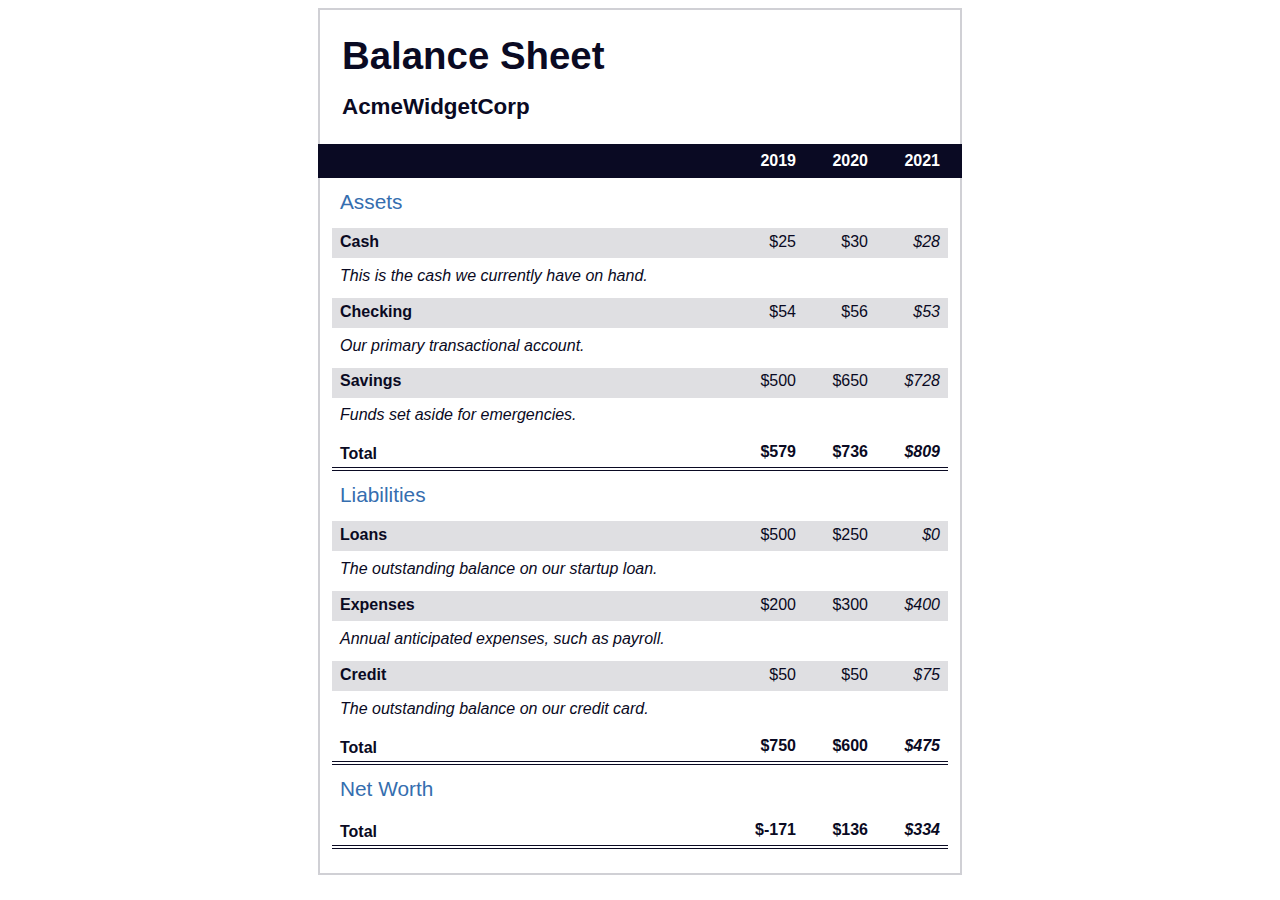
<file: A Balance Sheet/index.html>
<!DOCTYPE html>
<html lang="en">
  <head>
    <meta charset="UTF-8">
    <meta name="viewport" content="width=device-width, initial-scale=1.0">
    <title>Balance Sheet</title>
    <link rel="stylesheet" href="./styles.css">
  </head>
  <body>
    <main>
      <section>
        <h1>
          <span class="flex">
            <span>AcmeWidgetCorp</span>
            <span>Balance Sheet</span>
          </span>
        </h1>
        <div id="years" aria-hidden="true">
          <span class="year">2019</span>
          <span class="year">2020</span>
          <span class="year">2021</span>
        </div>
        <div class="table-wrap">
          <table>
            <caption>Assets</caption>
            <thead>
              <tr>
                <td></td>
                <th><span class="sr-only year">2019</span></th>
                <th><span class="sr-only year">2020</span></th>
                <th class="current"><span class="sr-only year">2021</span></th>
              </tr>
            </thead>
            <tbody>
              <tr class="data">
                <th>Cash <span class="description">This is the cash we currently have on hand.</span></th>
                <td>$25</td>
                <td>$30</td>
                <td class="current">$28</td>
              </tr>
              <tr class="data">
                <th>Checking <span class="description">Our primary transactional account.</span></th>
                <td>$54</td>
                <td>$56</td>
                <td class="current">$53</td>
              </tr>
              <tr class="data">
                <th>Savings <span class="description">Funds set aside for emergencies.</span></th>
                <td>$500</td>
                <td>$650</td>
                <td class="current">$728</td>
              </tr>
              <tr class="total">
                <th>Total <span class="sr-only">Assets</span></th>
                <td>$579</td>
                <td>$736</td>
                <td class="current">$809</td>
              </tr>
            </tbody>
          </table>
          <table>
            <caption>Liabilities</caption>
            <thead>
              <tr>
              <td></td>
              <th><span class="sr-only">2019</span></th>
              <th><span class="sr-only">2020</span></th>
              <th><span class="sr-only">2021</span></th>
              </tr>
            </thead>
            <tbody>
              <tr class="data">
                <th>Loans <span class="description">The outstanding balance on our startup loan.</span></th>
                <td>$500</td>
                <td>$250</td>
                <td class="current">$0</td>
              </tr>
              <tr class="data">
                <th>Expenses <span class="description">Annual anticipated expenses, such as payroll.</span></th>
                <td>$200</td>
                <td>$300</td>
                <td class="current">$400</td>
              </tr>
              <tr class="data">
                <th>Credit <span class="description">The outstanding balance on our credit card.</span></th>
                <td>$50</td>
                <td>$50</td>
                <td class="current">$75</td>
              </tr>
              <tr class="total">
                <th>Total <span class="sr-only">Liabilities</span></th>
                <td>$750</td>
                <td>$600</td>
                <td class="current">$475</td>
              </tr>
            </tbody>
          </table>
          <table>
            <caption>Net Worth</caption>
            <thead>
              <tr>
              <td></td>
              <th><span class="sr-only">2019</span></th>
              <th><span class="sr-only">2020</span></th>
              <th><span class="sr-only">2021</span></th>
              </tr>
            </thead>
            <tbody>
              <tr class="total">
                <th>Total <span class="sr-only">Net Worth</span></th>
                <td>$-171</td>
                <td>$136</td>
                <td class="current">$334</td>
              </tr>
            </tbody>
          </table>
        </div>
      </section>
    </main>
  </body>
</html>
</file>
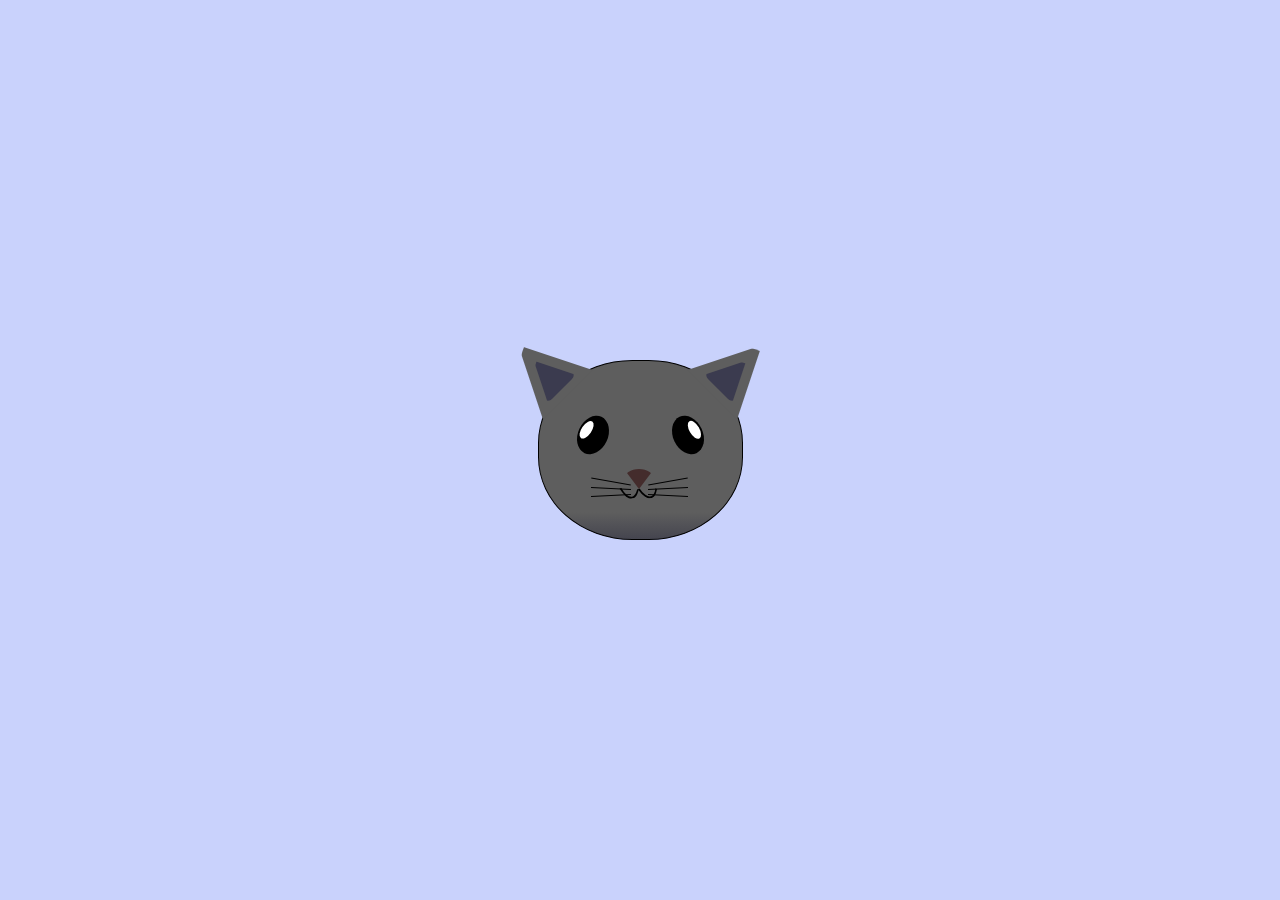
<file: Cat painting/index.html>
<!DOCTYPE html>
<html lang="en">
<head>
    <meta charset="UTF-8">
    <title>fCC Cat Painting</title>
    <link rel="stylesheet" href="./styles.css">
</head>
<body>
    <main>
      <div class="cat-head">
        <div class="cat-ears">
          <div class="cat-left-ear">
            <div class="cat-left-inner-ear"></div>
          </div>
          <div class="cat-right-ear">
            <div class="cat-right-inner-ear"></div>
          </div>
        </div>

        <div class="cat-eyes">
          <div class="cat-left-eye">
            <div class="cat-left-inner-eye"></div>
          </div>
          <div class="cat-right-eye">
            <div class="cat-right-inner-eye"></div>
          </div>
        </div>
        
        <div class="cat-nose"></div>

        <div class="cat-mouth">
          <div class="cat-mouth-line-left"></div>
          <div class="cat-mouth-line-right"></div>
        </div>

        <div class="cat-whiskers">
          <div class="cat-whiskers-left">
            <div class="cat-whisker-left-top"></div>
            <div class="cat-whisker-left-middle"></div>
            <div class="cat-whisker-left-bottom"></div>
          </div>
          <div class="cat-whiskers-right">
            <div class="cat-whisker-right-top"></div>
            <div class="cat-whisker-right-middle"></div>
            <div class="cat-whisker-right-bottom"></div>
          </div>
        </div>

      </div>
    </main>
</body>
</html>
</file>
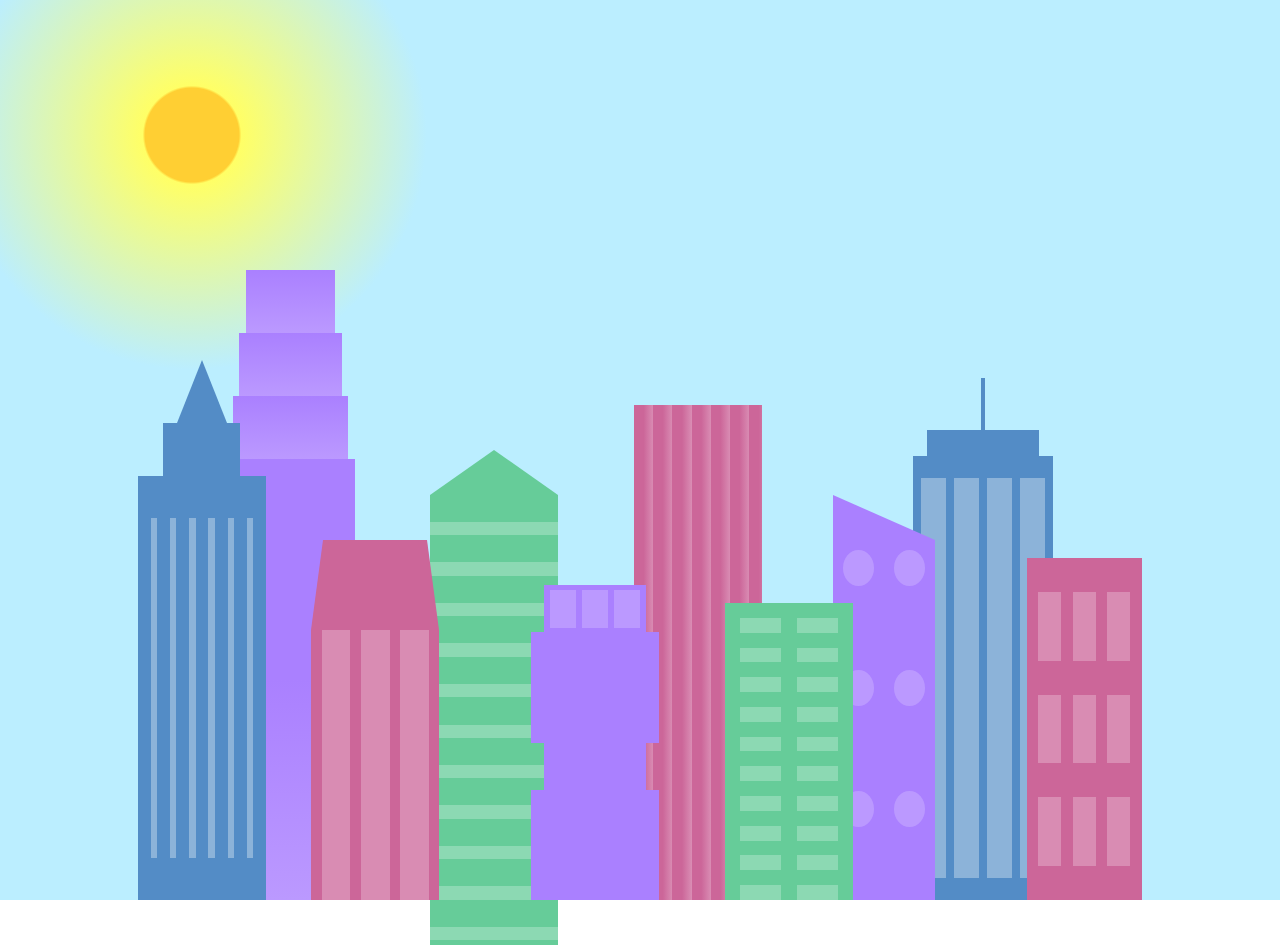
<file: City skyline/index.html>
<!DOCTYPE html>
<html lang="en">    
  <head>
    <meta charset="UTF-8">
    <title>City Skyline</title>
    <link href="styles.css" rel="stylesheet" />   
  </head>

  <body>
    <div class="background-buildings sky">
      <div></div>
      <div></div>
      <div class="bb1 building-wrap">
        <div class="bb1a bb1-window"></div>
        <div class="bb1b bb1-window"></div>
        <div class="bb1c bb1-window"></div>
        <div class="bb1d"></div>
      </div>
      <div class="bb2">
        <div class="bb2a"></div>
        <div class="bb2b"></div>
      </div>
      <div class="bb3"></div>
      <div></div>
      <div class="bb4 building-wrap">
        <div class="bb4a"></div>
        <div class="bb4b"></div>
        <div class="bb4c window-wrap">
          <div class="bb4-window"></div>
          <div class="bb4-window"></div>
          <div class="bb4-window"></div>
          <div class="bb4-window"></div>
        </div>
      </div>
      <div></div>
      <div></div>
    </div>

    <div class="foreground-buildings">
      <div></div>
      <div></div>
      <div class="fb1 building-wrap">
        <div class="fb1a"></div>
        <div class="fb1b"></div>
        <div class="fb1c"></div>
      </div>
      <div class="fb2">
        <div class="fb2a"></div>
        <div class="fb2b window-wrap">
          <div class="fb2-window"></div>
          <div class="fb2-window"></div>
          <div class="fb2-window"></div>
        </div>
      </div>
      <div></div>
      <div class="fb3 building-wrap">
        <div class="fb3a window-wrap">
          <div class="fb3-window"></div>
          <div class="fb3-window"></div>
          <div class="fb3-window"></div>
        </div>
        <div class="fb3b"></div>
        <div class="fb3a"></div>
        <div class="fb3b"></div>
      </div>
      <div class="fb4">
        <div class="fb4a"></div>
        <div class="fb4b">
          <div class="fb4-window"></div>
          <div class="fb4-window"></div>
          <div class="fb4-window"></div>
          <div class="fb4-window"></div>
          <div class="fb4-window"></div>
          <div class="fb4-window"></div>
        </div>
      </div>
      <div class="fb5"></div>
      <div class="fb6"></div>
      <div></div>
      <div></div>
    </div>
  </body>
</html>
</file>
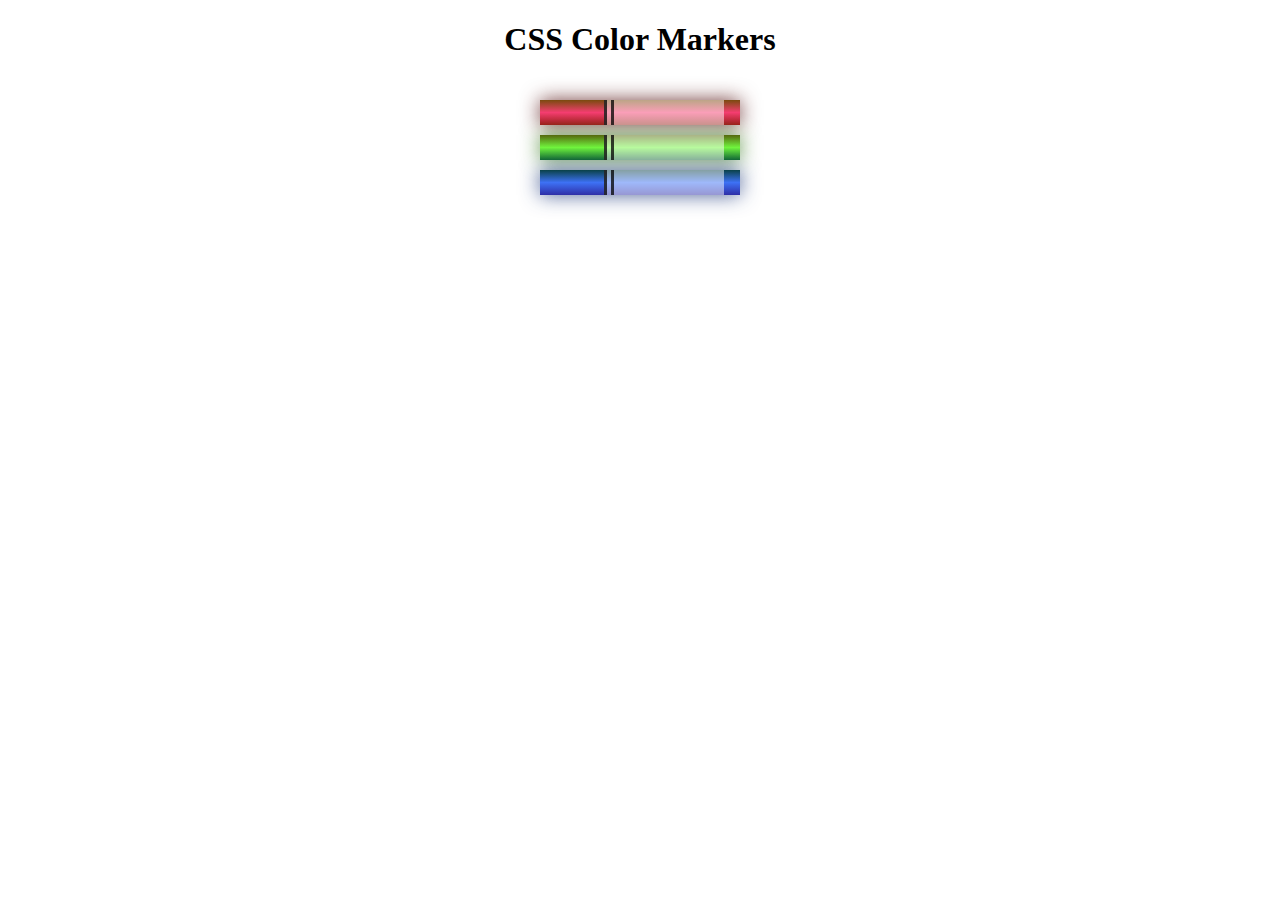
<file: Color Markers/index.html>
<!DOCTYPE html>
<html lang="en">
  <head>
    <meta charset="utf-8">
    <meta name="viewport" content="width=device-width, initial-scale=1.0">
    <title>Colored Markers</title>
    <link rel="stylesheet" href="styles.css">
  </head>
  <body>
    <h1>CSS Color Markers</h1>
    <div class="container">
      <div class="marker red">
        <div class="cap"></div>
        <div class="sleeve"></div>
      </div>
      <div class="marker green">
        <div class="cap"></div>
        <div class="sleeve"></div>
      </div>
      <div class="marker blue">
        <div class="cap"></div>
        <div class="sleeve"></div>
      </div>
    </div>
  </body>
</html>
</file>
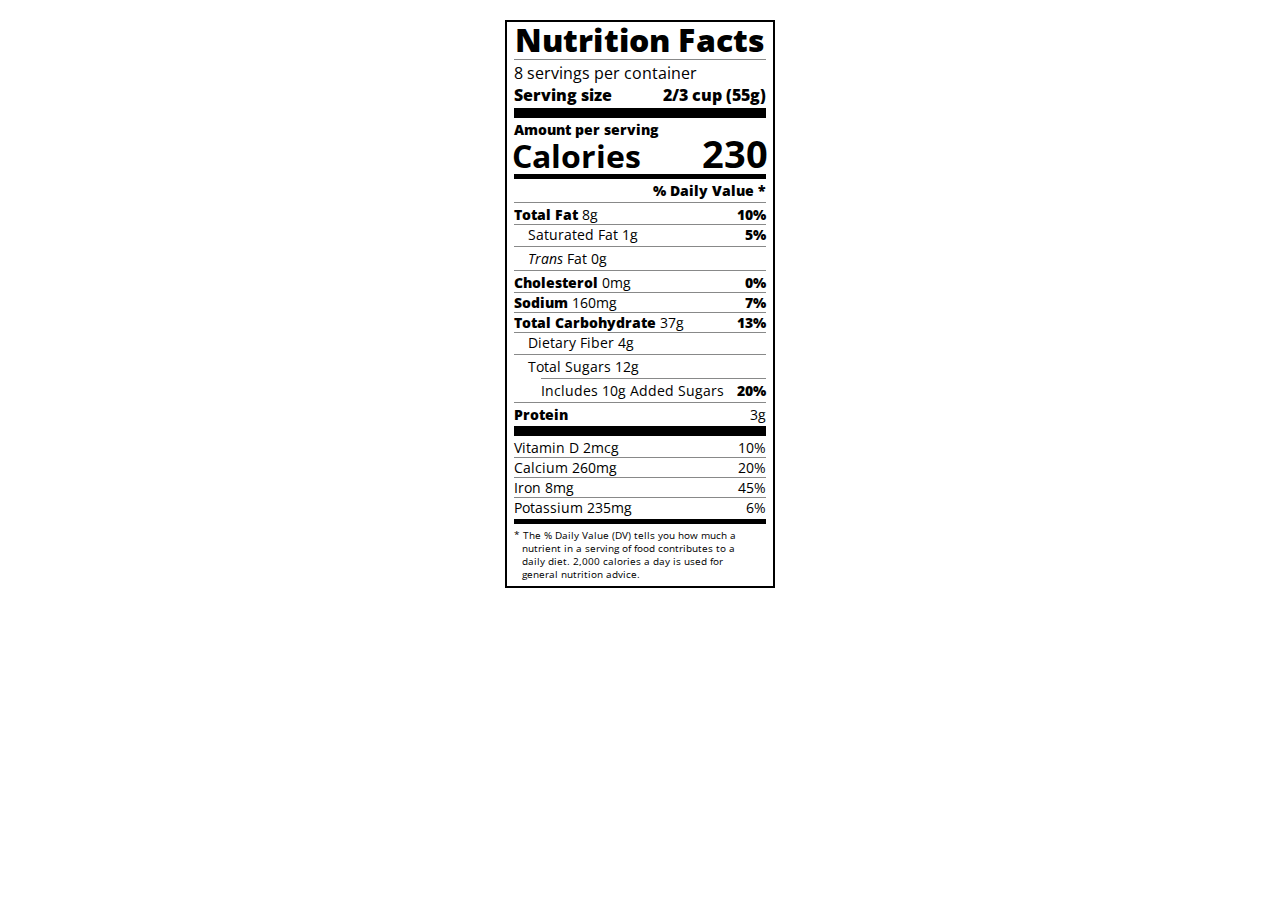
<file: Nutrition Label/index.html>
<!DOCTYPE html>
<html lang="en">

<head>
  <meta charset="UTF-8">
  <title>Nutrition Label</title>
  <link href="https://fonts.googleapis.com/css?family=Open+Sans:400,700,800" rel="stylesheet">
  <link href="./styles.css" rel="stylesheet">
</head>

<body>
  <div class="label">
    <header>
      <h1 class="bold">Nutrition Facts</h1>
      <div class="divider"></div>
      <p>8 servings per container</p>
      <p class="bold">Serving size <span>2/3 cup (55g)</span></p>
    </header>
    <div class="divider large"></div>
    <div class="calories-info">
      <div class="left-container">
        <h2 class="bold small-text">Amount per serving</h2>
        <p>Calories</p>
      </div>
      <span>230</span>
    </div>
    <div class="divider medium"></div>
    <div class="daily-value small-text">
      <p class="bold right no-divider">% Daily Value *</p>
      <div class="divider"></div>
      <p><span><span class="bold">Total Fat</span> 8g</span> <span class="bold">10%</span></p>
      <p class="indent no-divider">Saturated Fat 1g <span class="bold">5%</span></p>
      <div class="divider"></div>
      <p class="indent no-divider"><span><i>Trans</i> Fat 0g</span></p>
      <div class="divider"></div>
      <p><span><span class="bold">Cholesterol</span> 0mg</span> <span class="bold">0%</span></p>
      <p><span><span class="bold">Sodium</span> 160mg</span> <span class="bold">7%</span></p>
      <p><span><span class="bold">Total Carbohydrate</span> 37g</span> <span class="bold">13%</span></p>
      <p class="indent no-divider">Dietary Fiber 4g</p>
      <div class="divider"></div>
      <p class="indent no-divider">Total Sugars 12g</p>
      <div class="divider double-indent"></div>
      <p class="double-indent no-divider">Includes 10g Added Sugars <span class="bold">20%</span></p>
      <div class="divider"></div>
      <p class="no-divider"><span class="bold">Protein</span> 3g</p>
      <div class="divider large"></div>
      <p>Vitamin D 2mcg <span>10%</span></p>
      <p>Calcium 260mg <span>20%</span></p>
      <p>Iron 8mg <span>45%</span></p>
      <p class="no-divider">Potassium 235mg <span>6%</span></p>
    </div>
    <div class="divider medium"></div>
    <p class="note">* The % Daily Value (DV) tells you how much a nutrient in a serving of food contributes to a daily
      diet. 2,000 calories a day is used for general nutrition advice.</p>
  </div>
</body>
</html>
</file>
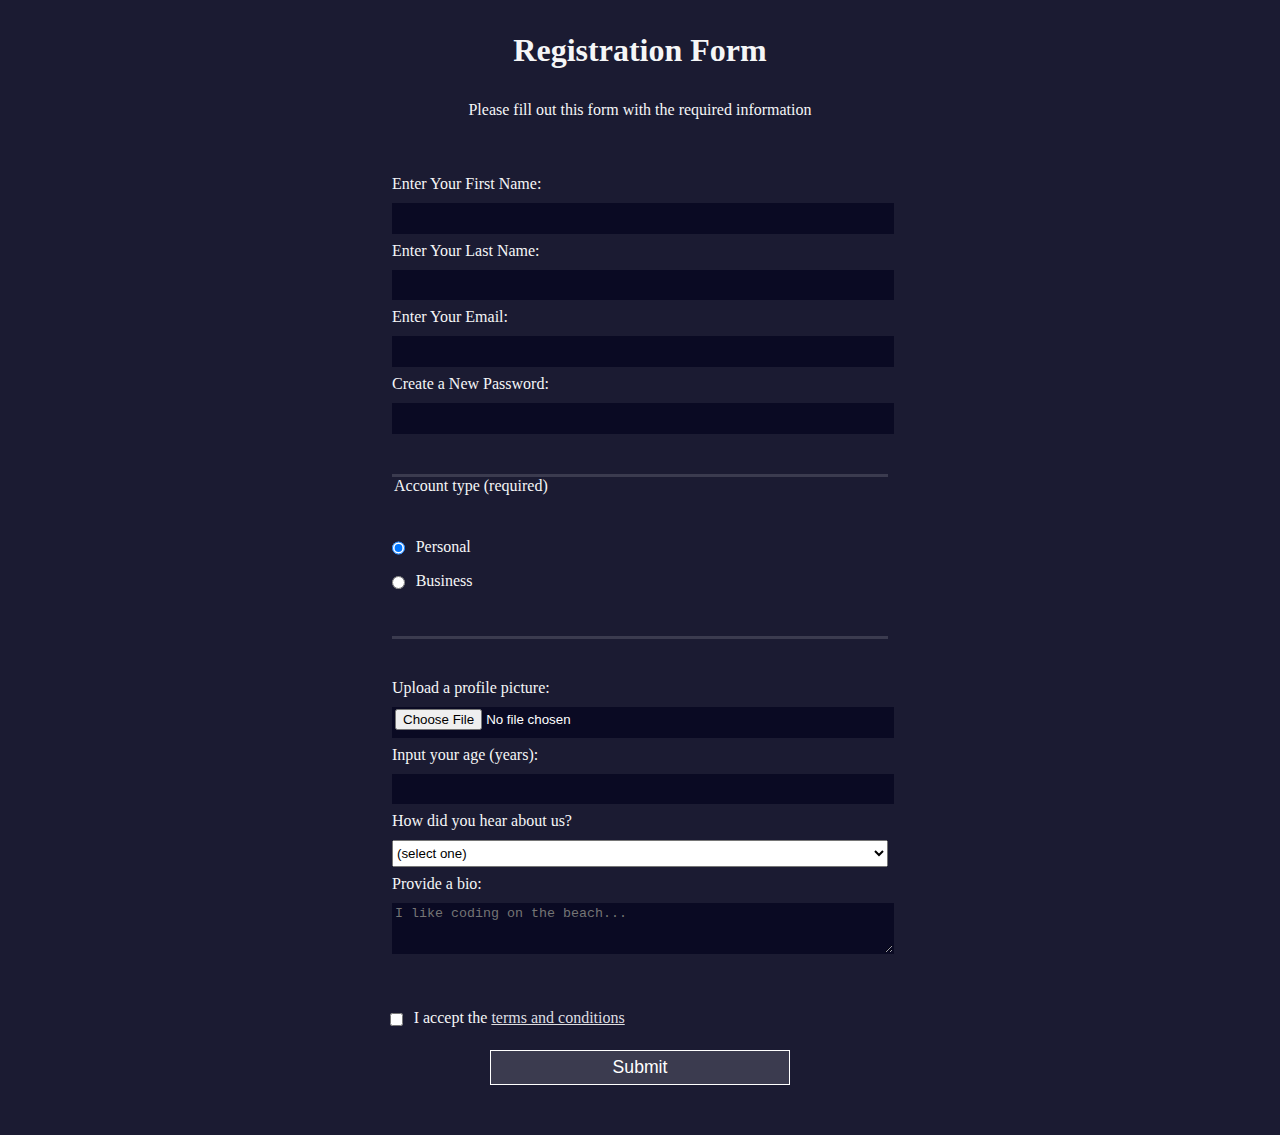
<file: Registration Form/index.html>
<!DOCTYPE html>
<html lang="en">
  <head>
    <meta charset="UTF-8">
    <title>Registration Form</title>
    <link rel="stylesheet" href="styles.css" />
  </head>
  <body>
    <h1>Registration Form</h1>
    <p>Please fill out this form with the required information</p>
    <form method="post" action=''>
      <fieldset>
        <label for="first-name">Enter Your First Name: <input id="first-name" name="first-name" type="text" required /></label>
        <label for="last-name">Enter Your Last Name: <input id="last-name" name="last-name" type="text" required /></label>
        <label for="email">Enter Your Email: <input id="email" name="email" type="email" required /></label>
        <label for="new-password">Create a New Password: <input id="new-password" name="new-password" type="password" pattern="[a-z0-5]{8,}" required /></label>
      </fieldset>
      <fieldset>
        <legend>Account type (required)</legend>
        <label for="personal-account"><input id="personal-account" type="radio" name="account-type" class="inline" checked /> Personal</label>
        <label for="business-account"><input id="business-account" type="radio" name="account-type" class="inline" /> Business</label>
      </fieldset>
      <fieldset>
        <label for="profile-picture">Upload a profile picture: <input id="profile-picture" type="file" name="file" /></label>
        <label for="age">Input your age (years): <input id="age" type="number" name="age" min="13" max="120" /></label>
        <label for="referrer">How did you hear about us?
          <select id="referrer" name="referrer">
            <option value="">(select one)</option>
            <option value="1">freeCodeCamp News</option>
            <option value="2">freeCodeCamp YouTube Channel</option>
            <option value="3">freeCodeCamp Forum</option>
            <option value="4">Other</option>
          </select>
        </label>
        <label for="bio">Provide a bio:
          <textarea id="bio" name="bio" rows="3" cols="30" placeholder="I like coding on the beach..."></textarea>
        </label>
      </fieldset>
      <label for="terms-and-conditions">
        <input class="inline" id="terms-and-conditions" type="checkbox" required name="terms-and-conditions" /> I accept the <a href="https://www.freecodecamp.org/news/terms-of-service/">terms and conditions</a>
      </label>
      <input type="submit" value="Submit" />
    </form>
  </body>
</html>
</file>
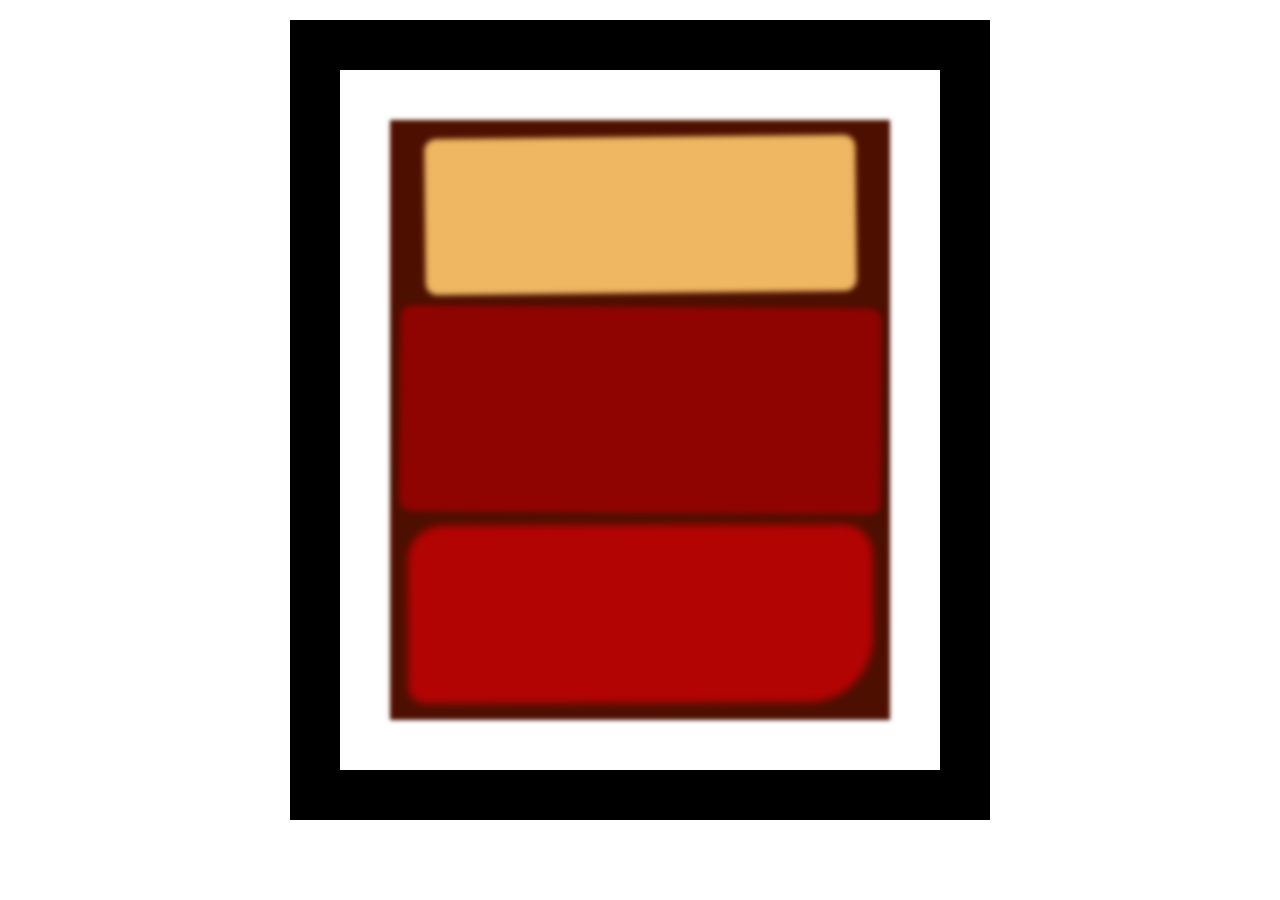
<file: Rothko Painting/index.html>
<!DOCTYPE html>
<html lang="en">
  <head>
    <meta charset="UTF-8">
    <title>Rothko Painting</title>
    <link href="./styles.css" rel="stylesheet">
  </head>
  <body>
    <div class="frame">
      <div class="canvas">
        <div class="one"></div>
        <div class="two"></div>
        <div class="three"></div>
      </div>
    </div>
  </body>
</html>
</file>
<file: A Balance Sheet/styles.css>
span[class~="sr-only"] {
    border: 0 !important;
    clip: rect(1px, 1px, 1px, 1px) !important;
    clip-path: inset(50%) !important;
    height: 1px !important;
    width: 1px !important;
    position: absolute !important;
    overflow: hidden !important;
    white-space: nowrap !important;
    padding: 0 !important;
    margin: -1px !important;
  }
  
  html {
    box-sizing: border-box;
  }
  
  body {
    font-family: sans-serif;
    color: #0a0a23;
  }
  
  h1 {
    max-width: 37.25rem;
    margin: 0 auto;
    padding: 1.5rem 1.25rem;
  }
  
  h1 .flex {
    display: flex;
    flex-direction: column-reverse;
    gap: 1rem;
  }
  
  h1 .flex span:first-of-type {
    font-size: 0.7em;
  }
  
  h1 .flex span:last-of-type {
    font-size: 1.2em;
  }
  
  section {
    max-width: 40rem;
    margin: 0 auto;
    border: 2px solid #d0d0d5;
  }
  
  #years {
    display: flex;
    justify-content: flex-end;
    position: sticky;
    z-index: 999;
    top: 0;
    background: #0a0a23;
    color: #fff;
    padding: 0.5rem calc(1.25rem + 2px) 0.5rem 0;
    margin: 0 -2px;
  }
  
  #years span[class] {
    font-weight: bold;
    width: 4.5rem;
    text-align: right;
  }
  
  .table-wrap {
    padding: 0 0.75rem 1.5rem 0.75rem;
  }
  
  table {
    border-collapse: collapse;
    border: 0;
    width: 100%;
    position: relative;
    margin-top: 3rem;
  }
  
  table caption {
    color: #356eaf;
    font-size: 1.3em;
    font-weight: normal;
    position: absolute;
    top: -2.25rem;
    left: 0.5rem;
  }
  
  tbody td {
    width: 100vw;
    min-width: 4rem;
    max-width: 4rem;
  }
  
  tbody th {
    width: calc(100% - 12rem);
  }
  
  tr[class="total"] {
    border-bottom: 4px double #0a0a23;
    font-weight: bold;
  }
  
  tr[class="total"] th {
    text-align: left;
    padding: 0.5rem 0 0.25rem 0.5rem;
  }
  
  tr.total td {
    text-align: right;
    padding: 0 0.25rem;
  }
  
  tr.total td:nth-of-type(3) {
    padding-right: 0.5rem;
  }
  
  tr.total:hover {
    background-color: #99c9ff;
  }
  
  td.current {
    font-style: italic;
  }
  
  tr.data {
    background-image: linear-gradient(to bottom, #dfdfe2 1.845rem, white 1.845rem);
  }
  
  tr.data th {
    text-align: left;
    padding-top: 0.3rem;
    padding-left: 0.5rem;
  }
  
  tr.data th .description {
    display: block;
    font-weight: normal;
    font-style: italic;
    padding: 1rem 0 0.75rem;
    margin-right: -13.5rem;
  }
  
  tr.data td {
    vertical-align: top;
    padding: 0.3rem 0.25rem 0;
    text-align: right;
  }
  
  tr.data td:last-of-type {
      padding-right: 0.5rem;
  }
</file>
<file: Cat painting/styles.css>
* {
  box-sizing: border-box;
}

body {
  background-color: #c9d2fc;
}

.cat-head {
  position: absolute;
  right: 0;
  left: 0;
  top: 0;
  bottom: 0;
  margin: auto;
  background: linear-gradient(#5e5e5e 85%, #45454f 100%);
  width: 205px;
  height: 180px;
  border: 1px solid #000;
  border-radius: 46%;
}

.cat-left-ear {
  position: absolute;
  top: -26px;
  left: -31px;
  z-index: 1;
  border-top-left-radius: 90px;
  border-top-right-radius: 10px;
  transform: rotate(-45deg);
  border-left: 35px solid transparent;
  border-right: 35px solid transparent;
  border-bottom: 70px solid #5e5e5e;
}

.cat-right-ear {
  position: absolute;
  top: -26px;
  left: 163px;
  z-index: 1;
  transform: rotate(45deg);
  border-top-left-radius: 90px;
  border-top-right-radius: 10px;
  border-left: 35px solid transparent;
  border-right: 35px solid transparent;
  border-bottom: 70px solid #5e5e5e;
}

.cat-left-inner-ear {
  position: absolute;
  top: 22px;
  left: -20px;
  border-top-left-radius: 90px;
  border-top-right-radius: 10px;
  border-bottom-right-radius: 40%;
  border-bottom-left-radius: 40%;
  border-left: 20px solid transparent;
  border-right: 20px solid transparent;
  border-bottom: 40px solid #3b3b4f;
}

.cat-right-inner-ear {
  position: absolute;
  top: 22px;
  left: -20px;
  border-top-left-radius: 90px;
  border-top-right-radius: 10px;
  border-bottom-right-radius: 40%;
  border-bottom-left-radius: 40%;
  border-left: 20px solid transparent;
  border-right: 20px solid transparent;
  border-bottom: 40px solid #3b3b4f;
}

.cat-left-eye {
  position: absolute;
  top: 54px;
  left: 39px;
  border-radius: 60%;
  transform: rotate(25deg);
  width: 30px;
  height: 40px;
  background-color: #000;
}

.cat-right-eye {
  position: absolute;
  top: 54px;
  left: 134px;
  border-radius: 60%;
  transform: rotate(-25deg);
  width: 30px;
  height: 40px;
  background-color: #000;
}

.cat-left-inner-eye {
  position: absolute;
  top: 8px;
  left: 2px;
  width: 10px;
  height: 20px;
  transform: rotate(10deg);
  background-color: #fff;
  border-radius: 60%;
}

.cat-right-inner-eye {
  position: absolute;
  top: 8px;
  left: 18px;
  transform: rotate(-5deg);
  width: 10px;
  height: 20px;
  background-color: #fff;
  border-radius: 60%;
}

.cat-nose {
  position: absolute;
  top: 108px;
  left: 85px;
  border-top-left-radius: 50%;
  border-bottom-right-radius: 50%;
  border-bottom-left-radius: 50%;
  transform: rotate(180deg);
  border-left: 15px solid transparent;
  border-right: 15px solid transparent;
  border-bottom: 20px solid #442c2c;
}

.cat-mouth div {
  width: 30px;
  height: 50px;
  border: 2px solid #000;
  border-radius: 190%/190px 150px 0 0;
  border-color: black transparent transparent transparent;
}

.cat-mouth-line-left {
  position: absolute;
  top: 88px;
  left: 74px;
  transform: rotate(170deg);
}

.cat-mouth-line-right {
  position: absolute;
  top: 88px;
  left: 91px;
  transform: rotate(165deg);
}

.cat-whiskers-left div {
  width: 40px;
  height: 1px;
  background-color: #000;
}

.cat-whiskers-right div {
  width: 40px;
  height: 1px;
  background-color: #000;
}

.cat-whisker-left-top {
  position: absolute;
  top: 120px;
  left: 52px;
  transform: rotate(10deg);
}

.cat-whisker-left-middle {
  position: absolute;
  top: 127px;
  left: 52px;
  transform: rotate(3deg);
}

.cat-whisker-left-bottom {
  position: absolute;
  top: 134px;
  left: 52px;
  transform: rotate(-3deg);
}

.cat-whisker-right-top {
  position: absolute;
  top: 120px;
  left: 109px;
  transform: rotate(-10deg);
}

.cat-whisker-right-middle {
  position: absolute;
  top: 127px;
  left: 109px;
  transform: rotate(-3deg);
}

.cat-whisker-right-bottom {
  position: absolute;
  top: 134px;
  left: 109px;
    transform: rotate(3deg);
  
}
</file>
<file: City skyline/styles.css>
:root {
  --building-color1: #aa80ff;
  --building-color2: #66cc99;
  --building-color3: #cc6699;
  --building-color4: #538cc6;
  --window-color1: #bb99ff;
  --window-color2: #8cd9b3;
  --window-color3: #d98cb3;
  --window-color4: #8cb3d9;
}

* {
  box-sizing: border-box;
}

body {
  height: 100vh;
  margin: 0;
  overflow: hidden;
}

.background-buildings, .foreground-buildings {
  width: 100%;
  height: 100%;
  display: flex;
  align-items: flex-end;
  justify-content: space-evenly;
  position: absolute;
  top: 0;
}

.building-wrap {
  display: flex;
  flex-direction: column;
  align-items: center;
}

.window-wrap {
  display: flex;
  align-items: center;
  justify-content: space-evenly;
}

.sky {
  background: radial-gradient(
      closest-corner circle at 15% 15%,
      #ffcf33,
      #ffcf33 20%,
      #ffff66 21%,
      #bbeeff 100%
    );
}

/* BACKGROUND BUILDINGS - "bb" stands for "background building" */
.bb1 {
  width: 10%;
  height: 70%;
}

.bb1a {
  width: 70%;
}
  
.bb1b {
  width: 80%;
}
  
.bb1c {
  width: 90%;
}

.bb1d {
  width: 100%;
  height: 70%;
  background: linear-gradient(
      var(--building-color1) 50%,
      var(--window-color1)
    );
}

.bb1-window {
  height: 10%;
  background: linear-gradient(
      var(--building-color1),
      var(--window-color1)
    );
}

.bb2 {
  width: 10%;
  height: 50%;
}

.bb2a {
  border-bottom: 5vh solid var(--building-color2);
  border-left: 5vw solid transparent;
  border-right: 5vw solid transparent;
}

.bb2b {
  width: 100%;
  height: 100%;
  background: repeating-linear-gradient(
      var(--building-color2),
      var(--building-color2) 6%,
      var(--window-color2) 6%,
      var(--window-color2) 9%
    );
}

.bb3 {
  width: 10%;
  height: 55%;
  background: repeating-linear-gradient(
      90deg,
      var(--building-color3),
      var(--building-color3),
      var(--window-color3) 15%
    );
}

.bb4 {
  width: 11%;
  height: 58%;
}

.bb4a {
  width: 3%;
  height: 10%;
  background-color: var(--building-color4);
}

.bb4b {
  width: 80%;
  height: 5%;
  background-color: var(--building-color4);
}
  
.bb4c {
  width: 100%;
  height: 85%;
  background-color: var(--building-color4);
}

.bb4-window {
  width: 18%;
  height: 90%;
  background-color: var(--window-color4);
}

/* FOREGROUND BUILDINGS - "fb" stands for "foreground building" */
.fb1 {
  width: 10%;
  height: 60%;
}

.fb1a {
  border-bottom: 7vh solid var(--building-color4);
  border-left: 2vw solid transparent;
  border-right: 2vw solid transparent;
}

.fb1b {
  width: 60%;
  height: 10%;
  background-color: var(--building-color4);
}
  
.fb1c {
  width: 100%;
  height: 80%;
  background: repeating-linear-gradient(
      90deg,
      var(--building-color4),
      var(--building-color4) 10%,
      transparent 10%,
      transparent 15%
    ),
    repeating-linear-gradient(
      var(--building-color4),
      var(--building-color4) 10%,
      var(--window-color4) 10%,
      var(--window-color4) 90%
    );
}

.fb2 {
  width: 10%;
  height: 40%;
}

.fb2a {
  width: 100%;
  border-bottom: 10vh solid var(--building-color3);
  border-left: 1vw solid transparent;
  border-right: 1vw solid transparent;
}

.fb2b {
  width: 100%;
  height: 75%;
  background-color: var(--building-color3);
}

.fb2-window {
  width: 22%;
  height: 100%;
  background-color: var(--window-color3);
}

.fb3 {
  width: 10%;
  height: 35%;
}
  
.fb3a {
  width: 80%;
  height: 15%;
  background-color: var(--building-color1);
}
  
.fb3b {
  width: 100%;
  height: 35%;
  background-color: var(--building-color1);
}

.fb3-window {
  width: 25%;
  height: 80%;
  background-color: var(--window-color1);
}

.fb4 {
  width: 8%;
  height: 45%;
  position: relative;
  left: 10%;
}

.fb4a {
  border-top: 5vh solid transparent;
  border-left: 8vw solid var(--building-color1);
}

.fb4b {
  width: 100%;
  height: 89%;
  background-color: var(--building-color1);
  display: flex;
  flex-wrap: wrap;
}

.fb4-window {
  width: 30%;
  height: 10%;
  border-radius: 50%;
  background-color: var(--window-color1);
  margin: 10%;
}

.fb5 {
  width: 10%;
  height: 33%;
  position: relative;
  right: 10%;
  background: repeating-linear-gradient(
      var(--building-color2),
      var(--building-color2) 5%,
      transparent 5%,
      transparent 10%
    ),
    repeating-linear-gradient(
      90deg,
      var(--building-color2),
      var(--building-color2) 12%,
      var(--window-color2) 12%,
      var(--window-color2) 44%
    );
}

.fb6 {
  width: 9%;
  height: 38%;
  background: repeating-linear-gradient(
      90deg,
      var(--building-color3),
      var(--building-color3) 10%,
      transparent 10%,
      transparent 30%
    ),
    repeating-linear-gradient(
      var(--building-color3),
      var(--building-color3) 10%,
      var(--window-color3) 10%,
      var(--window-color3) 30%
    );
}

@media (max-width: 1000px) {
  :root {
    --building-color1: #000;
    --building-color2: #000;
    --building-color3: #000;
    --building-color4: #000;
    --window-color1: #777;
    --window-color2: #777;
    --window-color3: #777;
    --window-color4: #777;
  }
  .sky {
    background: radial-gradient(
        closest-corner circle at 15% 15%,
        #ccc,
        #ccc 20%,
        #445 21%,
        #223 100%
      );
  }
}
</file>
<file: Color Markers/styles.css>
h1 {
    text-align: center;
  }
  
  .container {
    background-color: rgb(255, 255, 255);
    padding: 10px 0;
  }
  
  .marker {
    width: 200px;
    height: 25px;
    margin: 10px auto;
  }
  
  .cap {
    width: 60px;
    height: 25px;
  }
  
  .sleeve {
    width: 110px;
    height: 25px;
    background-color: rgba(255, 255, 255, 0.5);
    border-left: 10px double rgba(0, 0, 0, 0.75);
  }
  
  .cap, .sleeve {
    display: inline-block;
  }
  
  .red {
    background: linear-gradient(rgb(122, 74, 14), rgb(245, 62, 113), rgb(162, 27, 27));
    box-shadow: 0 0 20px 0 rgba(83, 14, 14, 0.8);
  }
  
  .green {
    background: linear-gradient(#55680D, #71F53E, #116C31);
    box-shadow: 0 0 20px 0 #3B7E20CC;
  }
  
  .blue {
    background: linear-gradient(hsl(186, 76%, 16%), hsl(223, 90%, 60%), hsl(240, 56%, 42%));
    box-shadow: 0 0 20px 0 hsla(223,59%,31%,0.8);
  }
</file>
<file: Nutrition Label/styles.css>
* {
    box-sizing: border-box;
  }
  
  html {
    font-size: 16px;
  }
  
  body {
    font-family: 'Open Sans', sans-serif;
  }
  
  .label {
    border: 2px solid black;
    width: 270px;
    margin: 20px auto;
    padding: 0 7px;
  }
  
  header h1 {
    text-align: center;
    margin: -4px 0;
    letter-spacing: 0.15px
  }
  
  p {
    margin: 0;
    display: flex;
    justify-content: space-between;
  }
  
  .divider {
    border-bottom: 1px solid #888989;
    margin: 2px 0;
  }
  
  .bold {
    font-weight: 800;
  }
  
  .large {
    height: 10px;
  }
  
  .large, .medium {
    background-color: black;
    border: 0;
  }
  
  .medium {
    height: 5px;
  }
  
  .small-text {
    font-size: 0.85rem;
  }
  
  
  .calories-info {
    display: flex;
    justify-content: space-between;
    align-items: flex-end;
  }
  
  .calories-info h2 {
    margin: 0;
  }
  
  .left-container p {
    margin: -5px -2px;
    font-size: 2em;
    font-weight: 700;
  }
  
  .calories-info span {
    margin: -7px -2px;
    font-size: 2.4em;
    font-weight: 700;
  }
  
  .right {
    justify-content: flex-end;
  }
  
  .indent {
    margin-left: 1em;
  }
  
  .double-indent {
    margin-left: 2em;
  }
  
  .daily-value p:not(.no-divider) {
    border-bottom: 1px solid #888989;
  }
  
  .note {
    font-size: 0.6rem;
    margin: 5px 0;
    padding: 0 8px;
    text-indent: -8px;
  }
</file>
<file: Registration Form/styles.css>
body {
    width: 100%;
    height: 100vh;
    margin: 0;
    background-color: #1b1b32;
    color: #f5f6f7;
    font-family: Tahoma;
    font-size: 16px;
  }
  
  h1, p {
    margin: 1em auto;
    text-align: center;
  }
  
  form {
    width: 60vw;
    max-width: 500px;
    min-width: 300px;
    margin: 0 auto;
    padding-bottom: 2em;
  }
  
  fieldset {
    border: none;
    padding: 2rem 0;
    border-bottom: 3px solid #3b3b4f;
  }
  
  fieldset:last-of-type {
    border-bottom: none;
  }
  
  label {
    display: block;
    margin: 0.5rem 0;
  }
  
  input,
  textarea,
  select {
    margin: 10px 0 0 0;
    width: 100%;
    min-height: 2em;
  }
  
  input, textarea {
    background-color: #0a0a23;
    border: 1px solid #0a0a23;
    color: #ffffff;
  }
  
  .inline {
    width: unset;
    margin: 0 0.5em 0 0;
    vertical-align: middle;
  }
  
  input[type="submit"] {
    display: block;
    width: 60%;
    margin: 1em auto;
    height: 2em;
    font-size: 1.1rem;
    background-color: #3b3b4f;
    border-color: white;
    min-width: 300px;
  }
  
  input[type="file"] {
    padding: 1px 2px;
  }
  
  .inline{
    display: inline; 
  }
  
  a {
    color: #dfdfe2;
  }
</file>
<file: Rothko Painting/styles.css>
.canvas {
    width: 500px;
    height: 600px;
    background-color: #4d0f00;
    overflow: hidden;
    filter: blur(2px);
  }
  
  .frame {
    border: 50px solid black;
    width: 500px;
    padding: 50px;
    margin: 20px auto;
  }
  
  .one {
    width: 425px;
    height: 150px;
    background-color: #efb762;
    margin: 20px auto;
    box-shadow: 0 0 3px 3px #efb762;
    border-radius: 9px;
    transform: rotate(-0.6deg);
  }
  
  .two {
    width: 475px;
    height: 200px;
    background-color: #8f0401;
    margin: 0 auto 20px;
    box-shadow: 0 0 3px 3px #8f0401;
    border-radius: 8px 10px;
    transform: rotate(0.4deg);
  }
  
  .one, .two {
    filter: blur(1px);
  }
  
  .three {
    width: 91%;
    height: 28%;
    background-color: #b20403;
    margin: auto;
    filter: blur(2px);
    box-shadow: 0 0 5px 5px #b20403;
    border-radius: 30px 25px 60px 12px;
  transform : rotate(-0.2deg);
  
  }
</file>
